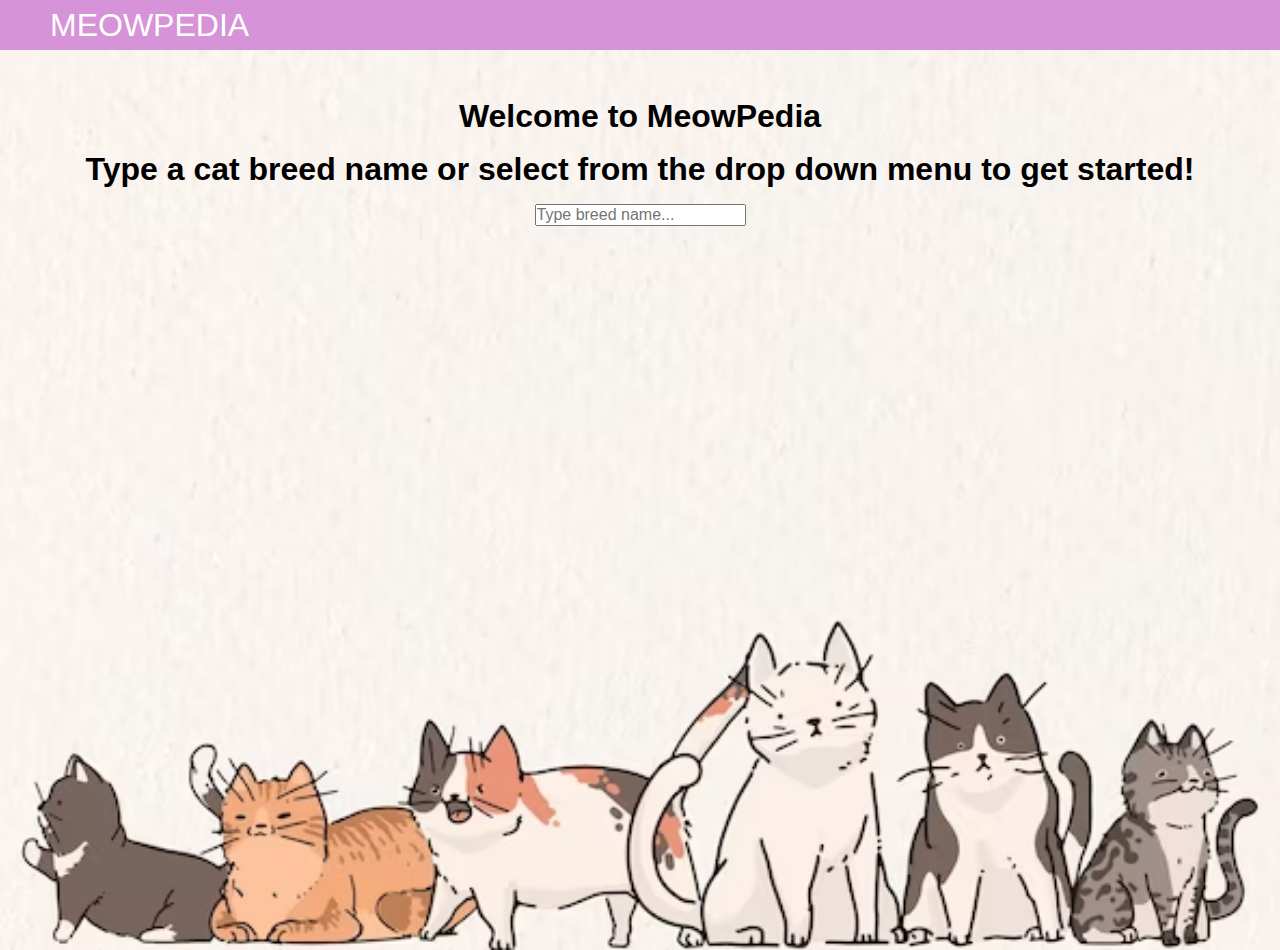
<file: index.html>
<!DOCTYPE html>
<html lang="en">
<head>
  <meta charset="UTF-8">
  <meta name="viewport" content="width=device-width, initial-scale=1.0">
  <link rel="stylesheet" href="css/normalize.css">
  <link rel="stylesheet" href="css/style.css">
  <title>MeowPedia</title>
</head>
<body>
  <nav>
    <h1 class="logo">MeowPedia</h1>
  </nav>
  <main>
    <div id="content-div">
      <h2>Welcome to MeowPedia</h2>
      <h2>Type a cat breed name or select from the drop down menu to get started!</h2>
      <input type="text" id="breedInput" list="breedList" placeholder="Type breed name...">
      <datalist id="breedList"></datalist>      
      <div id="imageAndButtonContainer">
        <div id="catImageContainer"></div>
        <div id="buttonContainer"></div>
      </div>
    </div>
  </main>   
  <script type="text/javascript" src="js/main.js"></script>
</body>
</html>
</file>
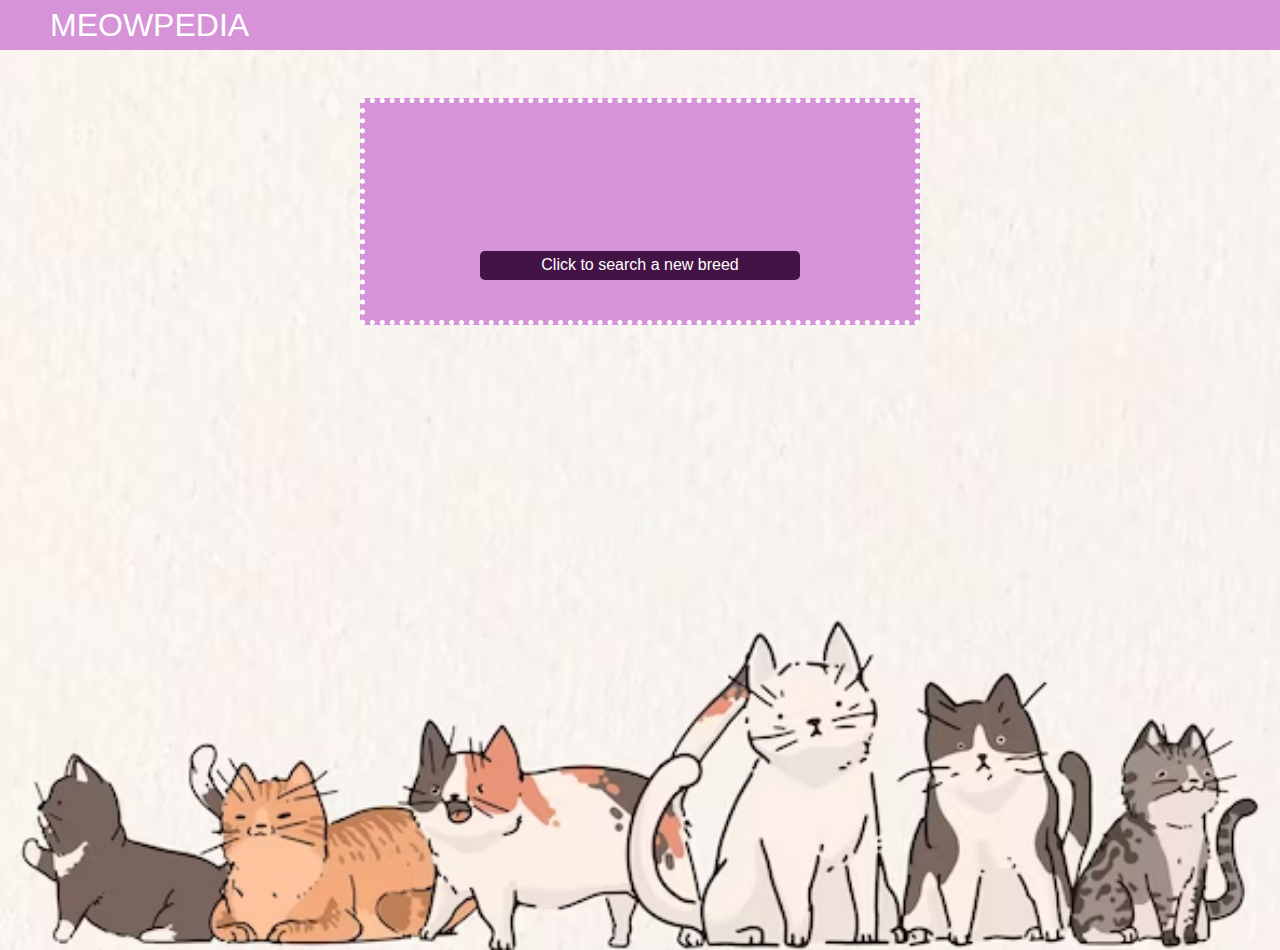
<file: newpage.html>
<!DOCTYPE html>
<html lang="en">
<head>
  <meta charset="UTF-8">
  <meta name="viewport" content="width=device-width, initial-scale=1.0">
  <link rel="stylesheet" href="css/normalize.css">
  <link rel="stylesheet" href="css/style.css">
  <title>MeowPedia</title>
</head>
<body>
  <nav>
    <h1 class="logo" href="index.html">MeowPedia</h1>
  </nav> 
  <main>
    <section id="all-info">
      <div>
        <h2 id="breedName"></h2>
        <p id="origin"></p>
      </div>
      <div id="catImageContainer">
        <img id="catImage">
      </div>
      <div>
        <p id="description"></p>
        <p id="temperament"></p>
      </div>
      <div>
        <a href="index.html"><button id="back-home-button">Click to search a new breed</button></a>
      </div>
    </section>
  </main>
  <script type="text/javascript" src="js/main2.js"></script>
</body>
</html>
</file>
<file: css/style.css>
* {
  padding: 0;
  margin: 0;
  text-decoration: none;
  list-style: none;
  box-sizing: border-box;
  font-family: "Poppins", sans-serif;
}

html {
  width: 100%;
}

body {
  min-height: 100vh;
}

nav {
  background: rgb(214, 147, 216);
  height: 50px;
  width: 100%;
}

.logo {
  color: white;
  font-size: clamp(1.5rem, 2.5vw, 2rem);
  font-weight: 500;
  line-height: 50px;
  padding: 0 50px;
  text-transform: uppercase;
  margin: 0;
  display: inline-block;
} 

main {
  min-height: 100vh;
  width: 100%;
  background-image: url(../img/cat_background.avif);
  background-repeat: no-repeat;
  background-position: center;
  background-size: cover; 
  display: flex;
  flex-direction: column;
  align-items: center;
}

#content-div{
  margin-top: 3rem;
  display: flex;
  flex-direction: column;
  align-items: center;
}

#imageAndButtonContainer{
  display: flex;
  flex-direction: column;
  align-items: center;
  margin-top:2rem;
}

.container{
  height: 20rem;
  width: 20rem;
  background: rgb(214, 147, 216);
  border-radius: 5px;
}

#back-home-button{
  width: 20rem;
  margin-top: 2rem;
}

.border{
  border: 3px dotted white;
}

.imageDimensions{
  height: 15rem;
  width: 15rem;
}

.imageDimensions2{
  height: 20rem;
  width: 20rem;
}

#all-info{
  display: flex;
  flex-direction: column;
  align-items: center;
  width: 35rem;
  margin-top: 3rem;
  background: rgb(214, 147, 216);
  border-radius: 5px;
  padding: 2rem;
  border: 5px dotted white;
}

#description, #temperament{
  margin-top: 2rem;
}

#origin, #description, #temperament, #breedName{
  text-align: center;
}

button{
  margin: .5rem 0;
  padding: 5px;
  border-radius: 5px;
  border: none;
  background: rgb(68, 19, 70);
  color: white;
}

img{
  margin-top: 2rem;
  border-radius: 5px;
}

h2 {
  font-size: clamp(1.5rem, 2.5vw, 2.5rem);
  margin-bottom: 1rem;

}

p {
  font-size: clamp(0.7rem, 2.5vw, 1rem);
}

@media screen and (max-width: 950px) {
  
  .logo {
    padding-left: 40px;
  }
}
</file>
